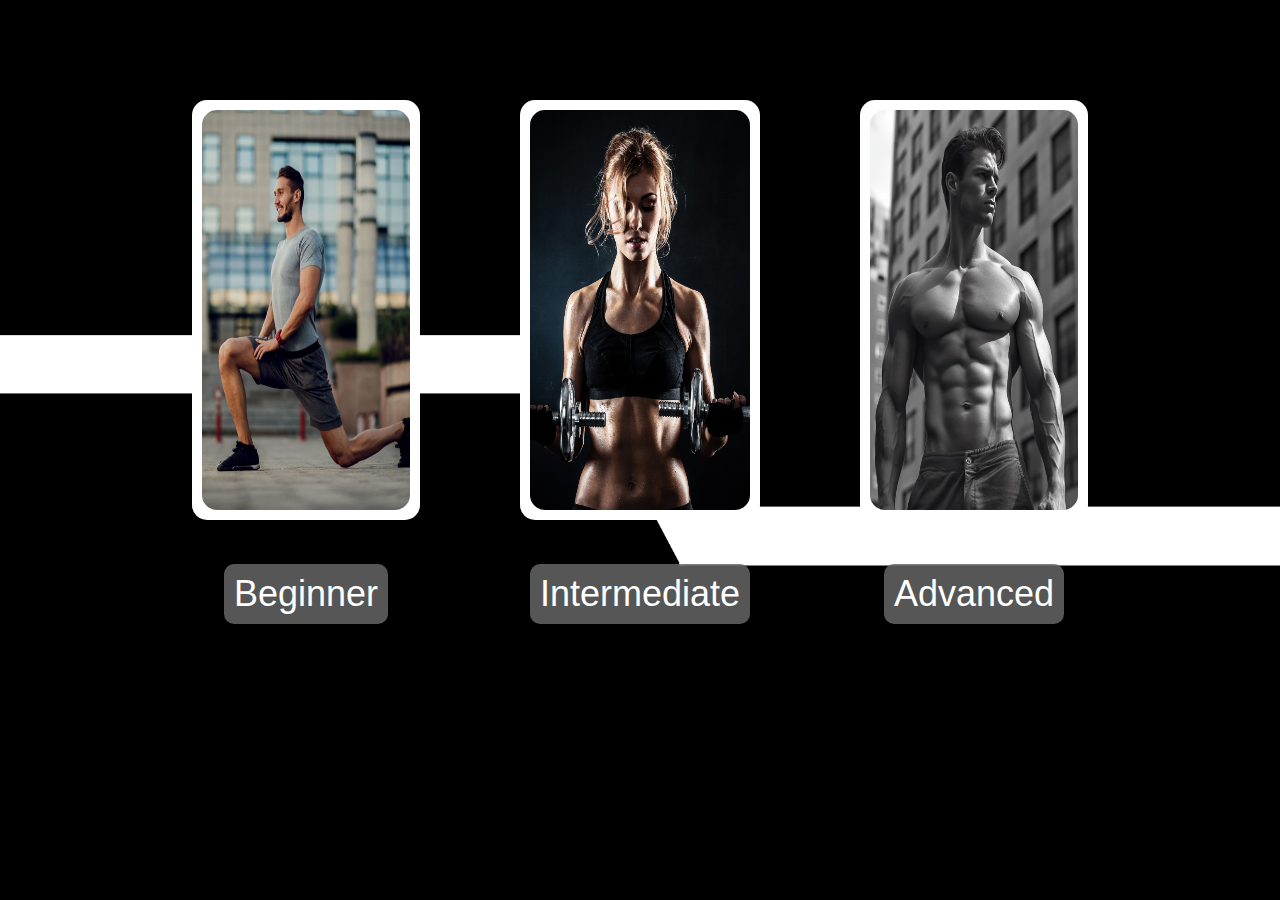
<file: Data/Selection.html>
<!DOCTYPE html>
<html lang="en">
<head>
    <title>Keep FIT</title>
    <link rel="stylesheet" href="index.css">
</head>
<body>

    <div class="main">
        <div class="box">                 
            <div>
                <a href="Workouts/Beginners/Beginner.html"><img src="PRO3.jpg">
                <button>Beginner</button></a>                     
            </div>
            <div>
                <a href="Workouts/Intermediate/Intermediate.html"><img src="PRO2.jpg">
                <button>Intermediate</button></a>
            </div>
            <div>
                <a href="Workouts/Advanced/Advanced.html"><img src="pro1.jpg">
                <button>Advanced</button></a>
            </div>
        </div>
    </div>       

</body>
</html>
</file>
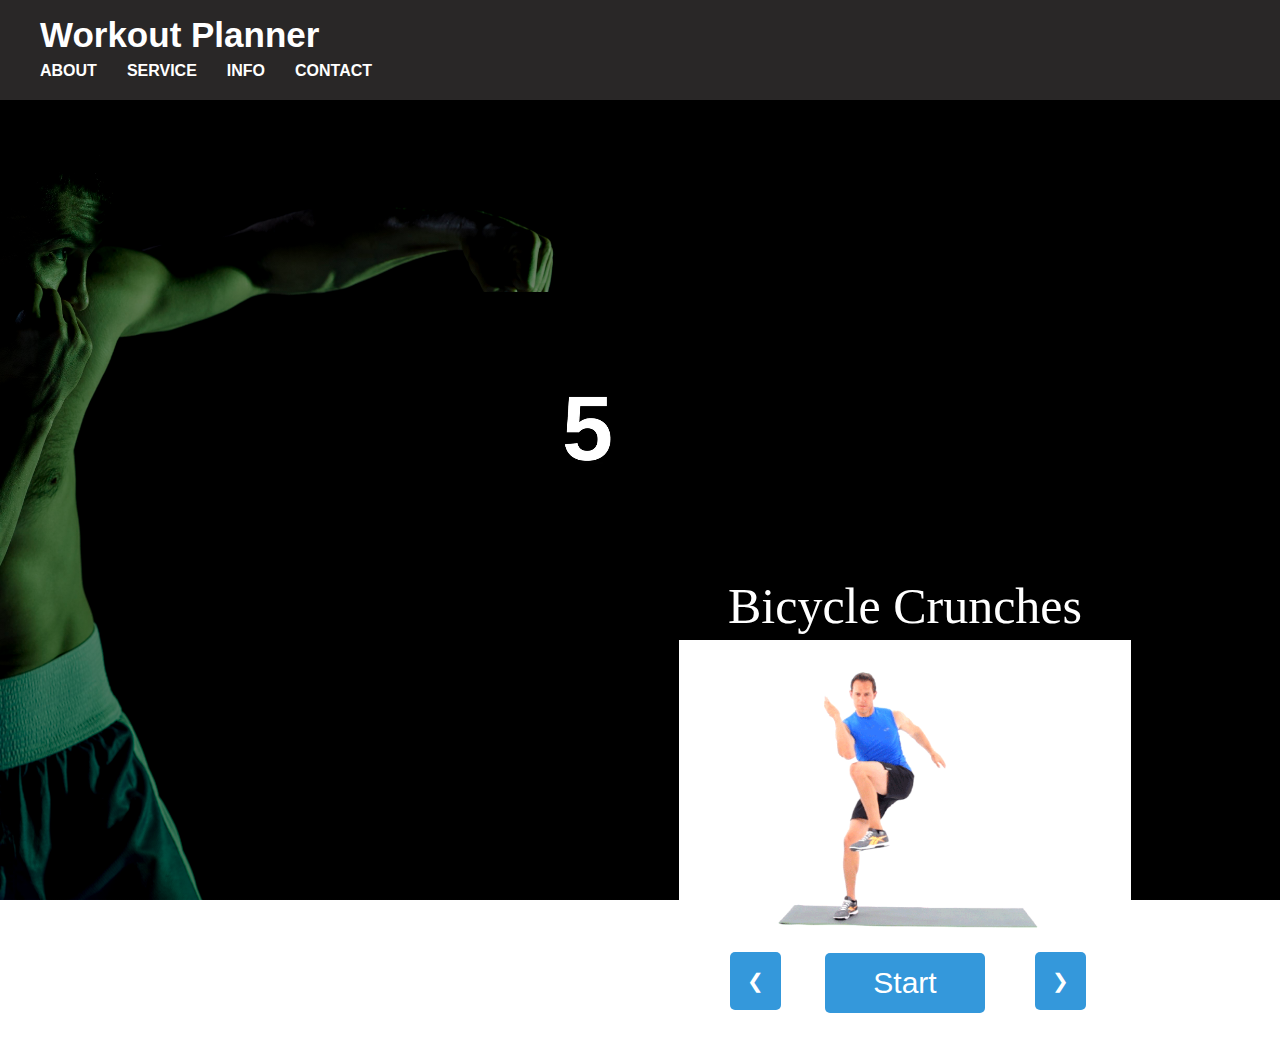
<file: Data/Workouts/Advanced/Advanced.html>
<html>
    <head>
        <meta charset="UTF-8">
        <meta name="viewport" content="width=device-width, initial-scale=1.0">
        <link rel="stylesheet" href="Workout.css">
        <title>Keep FIT</title>
    </head>
    <body>
        <div class="main">
            <div class="navbar">
                
                <div class="icon">
                    <h1 class="logo">Workout Planner</h1>
                </div>
                <div class="menu">
                    <ul>
                        <li><a href="#">ABOUT</a></li>
                        <li><a href="#">SERVICE</a></li>
                        <li><a href="Info.html">INFO</a></li>
                        <li><a href="Contact.html">CONTACT</a></li>
                    </ul>
                </div>
            </div>
            <div class="timer"> <video id="myVideo" src="Timer.mp4" width="100%"></div>
            <div class="exercise">
                <div id="imageText" class="title">
                    Bicycle Crunches
                </div>
                <div class="work">
                    <img id="myImage" src="image1.gif" alt="Image" class="center">
                </div>
                
                <div class="previous">
                    <button class="slider-button" id="prevButton" onclick="prevImage()">❮</button>
                </div>
                <div class="start" id="center-button">
                    <button id="playButton" class="play-pause-button" onclick="togglePlay()">Start</button>
                </div>
                <div class="next">
                    <button class="slider-button" id="nextButton" onclick="nextImage()">❯</button>
                </div>
                
            </div>       
                
        </div>
        <script src="slide.js"></script>
        <script src="All.js"></script>
    </body>
</html>
</file>
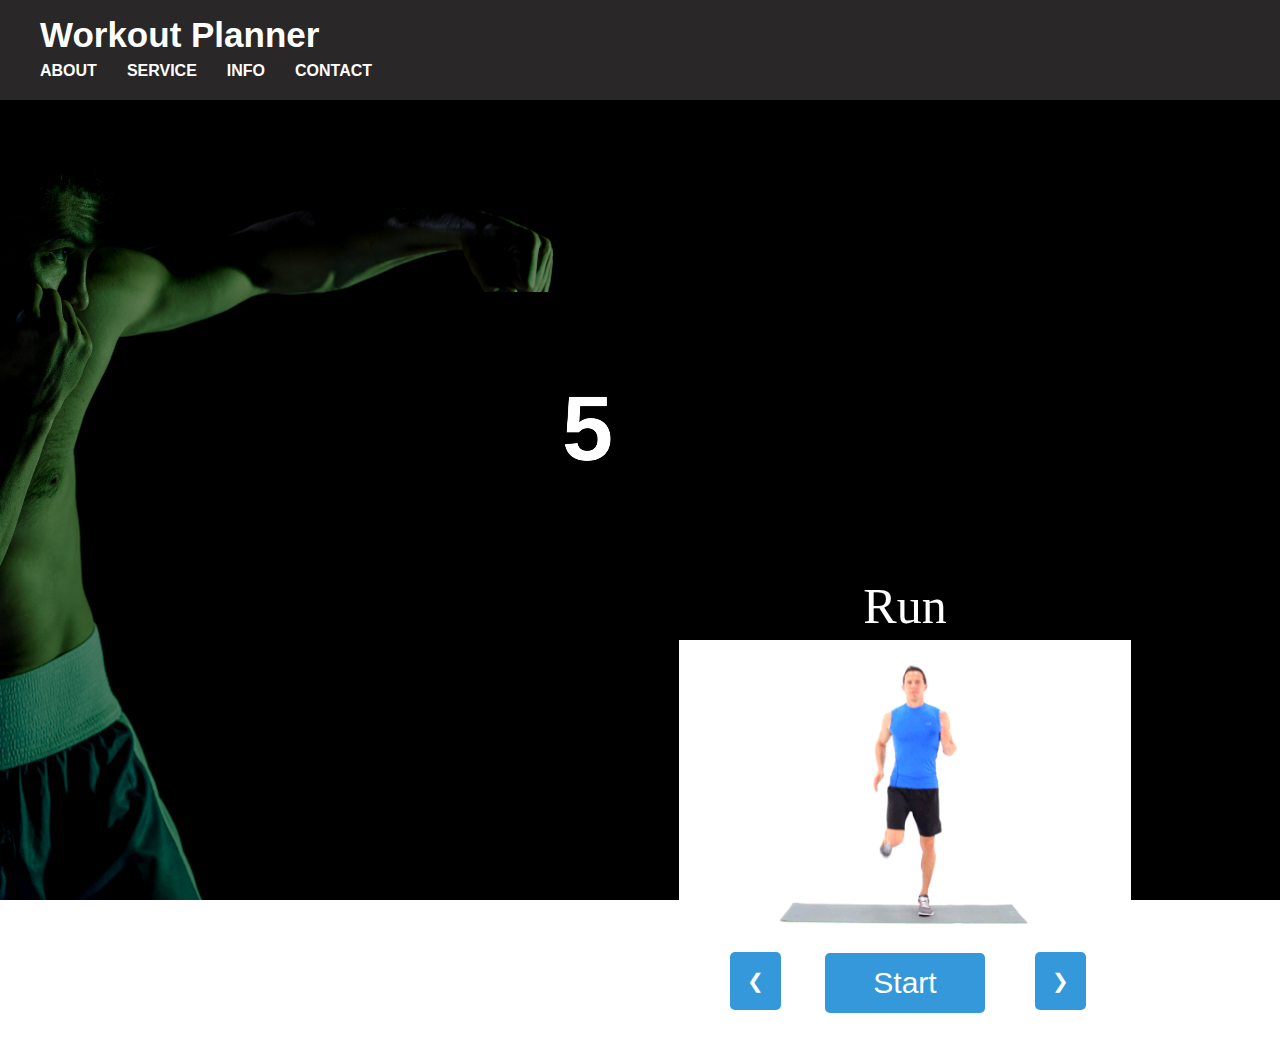
<file: Data/Workouts/Beginners/Beginner.html>
<html>
    <head>
        <meta charset="UTF-8">
        <meta name="viewport" content="width=device-width, initial-scale=1.0">
        <link rel="stylesheet" href="Workout.css">
        <title>Keep FIT</title>
    </head>
    <body>
        <div class="main">
            <div class="navbar">
                
                <div class="icon">
                    <h1 class="logo">Workout Planner</h1>
                </div>
                <div class="menu">
                    <ul>
                        <li><a href="#">ABOUT</a></li>
                        <li><a href="#">SERVICE</a></li>
                        <li><a href="Info.html">INFO</a></li>
                        <li><a href="Contact.html">CONTACT</a></li>
                    </ul>
                </div>
            </div>
            <div class="timer"> <video id="myVideo" src="Timer.mp4" width="100%"></div>
            <div class="exercise">
                <div id="imageText" class="title">
                    Run
                </div>
                <div class="work">
                    <img id="myImage" src="image1.gif" alt="Image" class="center">
                </div>
                
                <div class="previous">
                    <button class="slider-button" id="prevButton" onclick="prevImage()">❮</button>
                </div>
                <div class="start" id="center-button">
                    <button id="playButton" class="play-pause-button" onclick="togglePlay()">Start</button>
                </div>
                <div class="next">
                    <button class="slider-button" id="nextButton" onclick="nextImage()">❯</button>
                </div>
                
            </div>       
                
        </div>
        <script src="slide.js"></script>
        <script src="All.js"></script>
    </body>
</html>
</file>
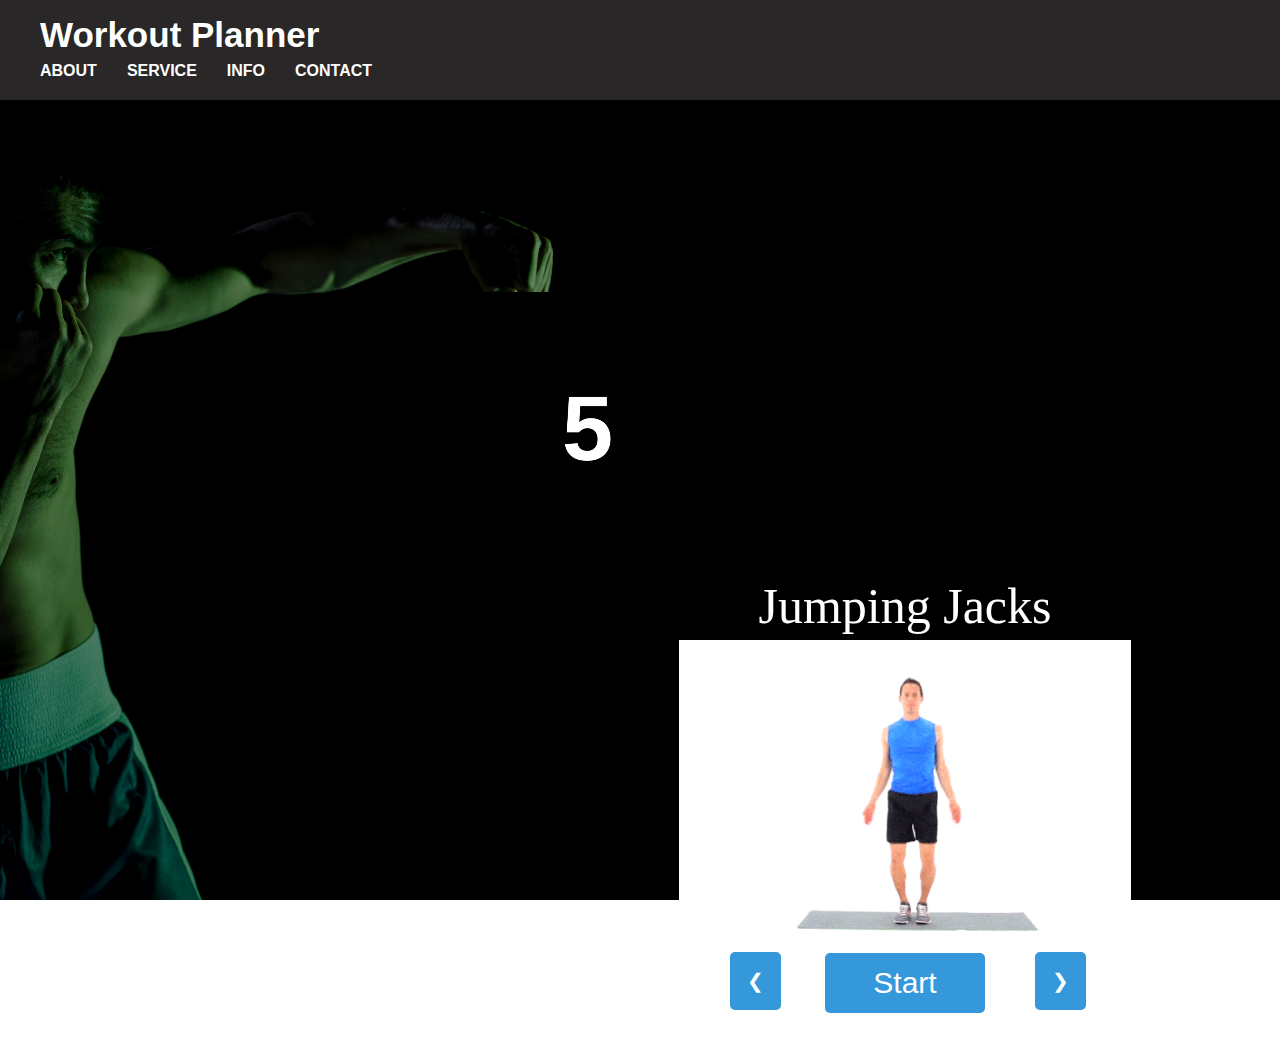
<file: Data/Workouts/Intermediate/Intermediate.html>
<html>
    <head>
        <meta charset="UTF-8">
        <meta name="viewport" content="width=device-width, initial-scale=1.0">
        <link rel="stylesheet" href="Workout.css">
        <title>Keep FIT</title>
    </head>
    <body>
        <div class="main">
            <div class="navbar">
                
                <div class="icon">
                    <h1 class="logo">Workout Planner</h1>
                </div>
                <div class="menu">
                    <ul>
                        <li><a href="#">ABOUT</a></li>
                        <li><a href="#">SERVICE</a></li>
                        <li><a href="Info.html">INFO</a></li>
                        <li><a href="Contact.html">CONTACT</a></li>
                    </ul>
                </div>
            </div>
            <div class="timer"> <video id="myVideo" src="Timer.mp4" width="100%"></div>
            <div class="exercise">
                <div id="imageText" class="title">
                    Jumping Jacks
                </div>
                <div class="work">
                    <img id="myImage" src="image1.gif" alt="Image" class="center">
                </div>
                
                <div class="previous">
                    <button class="slider-button" id="prevButton" onclick="prevImage()">❮</button>
                </div>
                <div class="start" id="center-button">
                    <button id="playButton" class="play-pause-button" onclick="togglePlay()">Start</button>
                </div>
                <div class="next">
                    <button class="slider-button" id="nextButton" onclick="nextImage()">❯</button>
                </div>
                
            </div>       
                
        </div>
        <script src="slide.js"></script>
        <script src="All.js"></script>
    </body>
</html>
</file>
<file: Data/index.css>
*{
    margin: 0;
    padding: 0;
}

a {
    text-decoration: none;
}

.main{
    width: 100%;
    background: url(1.jpg);
    background-position: center;
    background-size: cover;
    height: 100vh;
}

.box {
    width: 70%;
    margin: 0 auto;
    display: grid;
    grid-template-columns: 1fr 1fr 1fr;
    gap: 100px;
    
}
.box div {
    margin-top: 100px;
    height: 400px;
    background: rgb(255, 255, 255);
    border-radius: 15px;
    padding: 10px 10px;
}

.box img {
    width: 100%;
    height: 400px;
    border-radius: 15px;
    margin: auto;
    cursor: pointer;
}

.box div:hover img {
    transform: scale(1.1);
    transition: transform 0.2s ease-in-out;
}


.box button {
    display: flex;
    justify-content: center;
    align-items: center;
    padding: 10px;
    margin: 50px auto; 
    background-color: rgba(102, 101, 101, 0.849);
    color: white;
    text-align: center;
    text-decoration: none;
    font-size: 36px;
    transition: background-color 0.4s ease, border 0.2s ease;
    cursor: pointer;
    width: auto;
    height: 60px;
    border: 0px solid rgba(102, 101, 101, 0.274);
    border-radius: 10px;
}

.box div:hover button {
    background-color: rgba(102, 101, 101, 0.452);
}
</file>
<file: Data/Workouts/Advanced/Workout.css>
*{
    margin: 0;
    padding: 0;
}

.main {
    width: 100%;
    background: linear-gradient(to top, rgba(0,0,0,0.5) 50%, rgba(0,0,0,0.5) 50%), url(5.jpg);
    background-position: center;
    background-size: cover;
    height: 100vh;
}


.navbar{
    width: 100%;
    height: 100px;
    background-color: rgb(41, 39, 39);
}

.icon{
    float: left;
    height: 50px;
}

.logo{
    color: white ;
    font-size: 35px;
    font-family: Arial;
    padding-left: 20px;
    float: left;
    padding-top: 10px;
    margin-top: 5px;
    margin-left:20px;
}

.menu{
    width: 100%;
    float: left;
    height: 50px;
    padding-top: 12px;
    margin-left: 10px;
}

ul{
    float: left;
    display: flex;
    justify-content: center;
    align-items: center;
}

ul li{
    list-style: none;
    padding-left: 30px;
    font-size: 16px;
}

ul li a{
    text-decoration: none;
    color: #fff;
    font-family: Arial;
    font-weight: bold;
    transition: 0.4s ease-in-out;
}

ul li a:hover{
    color: #ff7200;
}

.timer{
    
    float: left;
    margin-left: 450px;
    margin-top: 180px;
    height: 275px;
    width: 275px;
}

.exercise{
    float: right;
    margin-top: 10px;
    margin-right: 100px;
    height: 475px;
    width: 550px;
}

.title{
    font-size: 50px;
    font-family: 'Times New Roman', Times, serif;
    text-align: center;
    color: white;
}

#name{
    margin-top: 5px;
    height: 75px;
}

.work{
    height: 300px;
    margin-top: 5px;
}

.previous {
    height: 85px;
    width: 45px;
    float: left;
    margin-left: 100px;
}

.next {
    height: 85px;
    width: 45px;
    float: right;
    margin-right: 100px;
}

.start {
    height: 85px;
    width: 160px;
    display: flex;
    justify-content: center; /* Center horizontally */
    align-items: center; /* Center vertically */
    float: left;
    padding-left: 50px;
    padding-right: 0px;
}

.center {
    display: block;
    margin-left: auto;
    margin-right: auto;
    height: 100%;
  }

.play-pause-button {
    display: inline-block;
    position: relative;
    height: 60px;
    width: 160px;
    font-size: 30px;
    cursor: pointer;
    background-color: #3498db;
    color: #fff;
    border: none;
    border-radius: 5px;
}

.play-pause-button:hover {
    background-color: #2980b9;
}

/* Styling when the button is in the "pause" state */
.playing {
    background-color: #e74c3c;
}

.playing:hover {
    background-color: #c0392b;
}

.slider-button {
    cursor: pointer;
    font-size: 20px;
    margin-top: 12px;
    padding: 17px;
    border: none;
    background-color: #3498db;
    color: #fff;
    border-radius: 5px;
}

.slider-button:hover {
    background-color: #2980b9;
}
</file>
<file: Data/Workouts/Beginners/Workout.css>
*{
    margin: 0;
    padding: 0;
}

.main {
    width: 100%;
    background: linear-gradient(to top, rgba(0,0,0,0.5) 50%, rgba(0,0,0,0.5) 50%), url(5.jpg);
    background-position: center;
    background-size: cover;
    height: 100vh;
}


.navbar{
    width: 100%;
    height: 100px;
    background-color: rgb(41, 39, 39);
}

.icon{
    float: left;
    height: 50px;
}

.logo{
    color: white ;
    font-size: 35px;
    font-family: Arial;
    padding-left: 20px;
    float: left;
    padding-top: 10px;
    margin-top: 5px;
    margin-left:20px;
}

.menu{
    width: 100%;
    float: left;
    height: 50px;
    padding-top: 12px;
    margin-left: 10px;
}

ul{
    float: left;
    display: flex;
    justify-content: center;
    align-items: center;
}

ul li{
    list-style: none;
    padding-left: 30px;
    font-size: 16px;
}

ul li a{
    text-decoration: none;
    color: #fff;
    font-family: Arial;
    font-weight: bold;
    transition: 0.4s ease-in-out;
}

ul li a:hover{
    color: #ff7200;
}

.timer{
    
    float: left;
    margin-left: 450px;
    margin-top: 180px;
    height: 275px;
    width: 275px;
}

.exercise{
    float: right;
    margin-top: 10px;
    margin-right: 100px;
    height: 475px;
    width: 550px;
}

.title{
    font-size: 50px;
    font-family: 'Times New Roman', Times, serif;
    text-align: center;
    color: white;
}

#name{
    margin-top: 5px;
    height: 75px;
}

.work{
    height: 300px;
    margin-top: 5px;
}

.previous {
    height: 85px;
    width: 45px;
    float: left;
    margin-left: 100px;
}

.next {
    height: 85px;
    width: 45px;
    float: right;
    margin-right: 100px;
}

.start {
    height: 85px;
    width: 160px;
    display: flex;
    justify-content: center; /* Center horizontally */
    align-items: center; /* Center vertically */
    float: left;
    padding-left: 50px;
    padding-right: 0px;
}

.center {
    display: block;
    margin-left: auto;
    margin-right: auto;
    height: 100%;
  }

.play-pause-button {
    display: inline-block;
    position: relative;
    height: 60px;
    width: 160px;
    font-size: 30px;
    cursor: pointer;
    background-color: #3498db;
    color: #fff;
    border: none;
    border-radius: 5px;
}

.play-pause-button:hover {
    background-color: #2980b9;
}

/* Styling when the button is in the "pause" state */
.playing {
    background-color: #e74c3c;
}

.playing:hover {
    background-color: #c0392b;
}

.slider-button {
    cursor: pointer;
    font-size: 20px;
    margin-top: 12px;
    padding: 17px;
    border: none;
    background-color: #3498db;
    color: #fff;
    border-radius: 5px;
}

.slider-button:hover {
    background-color: #2980b9;
}
</file>
<file: Data/Workouts/Intermediate/Workout.css>
*{
    margin: 0;
    padding: 0;
}

.main {
    width: 100%;
    background: linear-gradient(to top, rgba(0,0,0,0.5) 50%, rgba(0,0,0,0.5) 50%), url(5.jpg);
    background-position: center;
    background-size: cover;
    height: 100vh;
}


.navbar{
    width: 100%;
    height: 100px;
    background-color: rgb(41, 39, 39);
}

.icon{
    float: left;
    height: 50px;
}

.logo{
    color: white ;
    font-size: 35px;
    font-family: Arial;
    padding-left: 20px;
    float: left;
    padding-top: 10px;
    margin-top: 5px;
    margin-left:20px;
}

.menu{
    width: 100%;
    float: left;
    height: 50px;
    padding-top: 12px;
    margin-left: 10px;
}

ul{
    float: left;
    display: flex;
    justify-content: center;
    align-items: center;
}

ul li{
    list-style: none;
    padding-left: 30px;
    font-size: 16px;
}

ul li a{
    text-decoration: none;
    color: #fff;
    font-family: Arial;
    font-weight: bold;
    transition: 0.4s ease-in-out;
}

ul li a:hover{
    color: #ff7200;
}

.timer{
    
    float: left;
    margin-left: 450px;
    margin-top: 180px;
    height: 275px;
    width: 275px;
}

.exercise{
    float: right;
    margin-top: 10px;
    margin-right: 100px;
    height: 475px;
    width: 550px;
}

.title{
    font-size: 50px;
    font-family: 'Times New Roman', Times, serif;
    text-align: center;
    color: white;
}

#name{
    margin-top: 5px;
    height: 75px;
}

.work{
    height: 300px;
    margin-top: 5px;
}

.previous {
    height: 85px;
    width: 45px;
    float: left;
    margin-left: 100px;
}

.next {
    height: 85px;
    width: 45px;
    float: right;
    margin-right: 100px;
}

.start {
    height: 85px;
    width: 160px;
    display: flex;
    justify-content: center; /* Center horizontally */
    align-items: center; /* Center vertically */
    float: left;
    padding-left: 50px;
    padding-right: 0px;
}

.center {
    display: block;
    margin-left: auto;
    margin-right: auto;
    height: 100%;
  }

.play-pause-button {
    display: inline-block;
    position: relative;
    height: 60px;
    width: 160px;
    font-size: 30px;
    cursor: pointer;
    background-color: #3498db;
    color: #fff;
    border: none;
    border-radius: 5px;
}

.play-pause-button:hover {
    background-color: #2980b9;
}

/* Styling when the button is in the "pause" state */
.playing {
    background-color: #e74c3c;
}

.playing:hover {
    background-color: #c0392b;
}

.slider-button {
    cursor: pointer;
    font-size: 20px;
    margin-top: 12px;
    padding: 17px;
    border: none;
    background-color: #3498db;
    color: #fff;
    border-radius: 5px;
}

.slider-button:hover {
    background-color: #2980b9;
}
</file>
